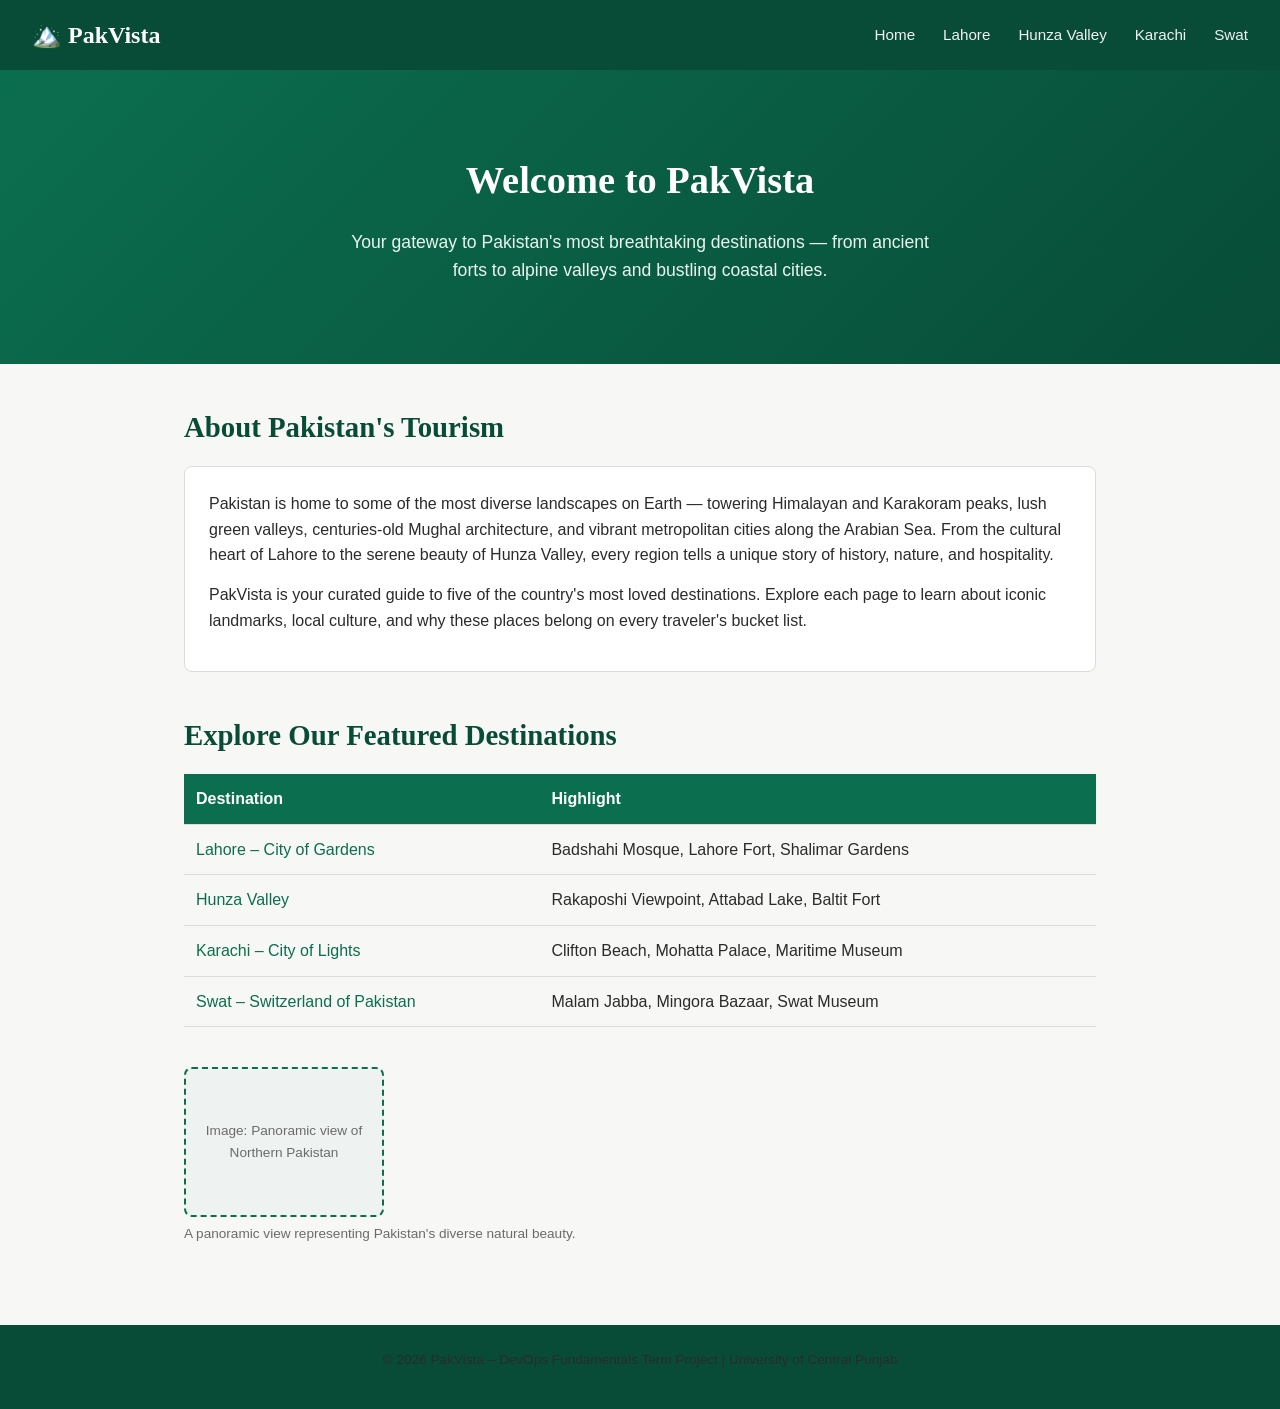
<file: index.html>
<!DOCTYPE html>
<html lang="en">
<head>
  <meta charset="UTF-8">
  <title>PakVista – Discover Pakistan</title>
  <link rel="stylesheet" href="style.css">
</head>
<body>

  <nav class="nav-bar">
    <span class="brand">🏔️ PakVista</span>
    <ul>
      <li><a href="index.html">Home</a></li>
      <li><a href="lahore.html">Lahore</a></li>
      <li><a href="hunza.html">Hunza Valley</a></li>
      <li><a href="karachi.html">Karachi</a></li>
      <li><a href="swat.html">Swat</a></li>
    </ul>
  </nav>

  <header class="hero">
    <h1>Welcome to PakVista</h1>
    <p>Your gateway to Pakistan's most breathtaking destinations — from ancient forts to alpine valleys and bustling coastal cities.</p>
  </header>

  <main>
    <section>
      <h2>About Pakistan's Tourism</h2>
      <article>
        <p>
          Pakistan is home to some of the most diverse landscapes on Earth — towering Himalayan and Karakoram peaks,
          lush green valleys, centuries-old Mughal architecture, and vibrant metropolitan cities along the Arabian Sea.
          From the cultural heart of Lahore to the serene beauty of Hunza Valley, every region tells a unique story
          of history, nature, and hospitality.
        </p>
        <p>
          PakVista is your curated guide to five of the country's most loved destinations. Explore each page to learn
          about iconic landmarks, local culture, and why these places belong on every traveler's bucket list.
        </p>
      </article>
    </section>

    <section>
      <h2>Explore Our Featured Destinations</h2>
      <table>
        <tr>
          <th>Destination</th>
          <th>Highlight</th>
        </tr>
        <tr>
          <td><a href="lahore.html">Lahore – City of Gardens</a></td>
          <td>Badshahi Mosque, Lahore Fort, Shalimar Gardens</td>
        </tr>
        <tr>
          <td><a href="hunza.html">Hunza Valley</a></td>
          <td>Rakaposhi Viewpoint, Attabad Lake, Baltit Fort</td>
        </tr>
        <tr>
          <td><a href="karachi.html">Karachi – City of Lights</a></td>
          <td>Clifton Beach, Mohatta Palace, Maritime Museum</td>
        </tr>
        <tr>
          <td><a href="swat.html">Swat – Switzerland of Pakistan</a></td>
          <td>Malam Jabba, Mingora Bazaar, Swat Museum</td>
        </tr>
      </table>
    </section>

    <section>
      <figure>
        <div class="img-placeholder">Image: Panoramic view of Northern Pakistan</div>
        <figcaption>A panoramic view representing Pakistan's diverse natural beauty.</figcaption>
      </figure>
    </section>
  </main>

  <footer>
    <p>&copy 2026 PakVista – DevOps Fundamentals Term Project | University of Central Punjab</p>
  </footer>

</body>
</html>
</file>
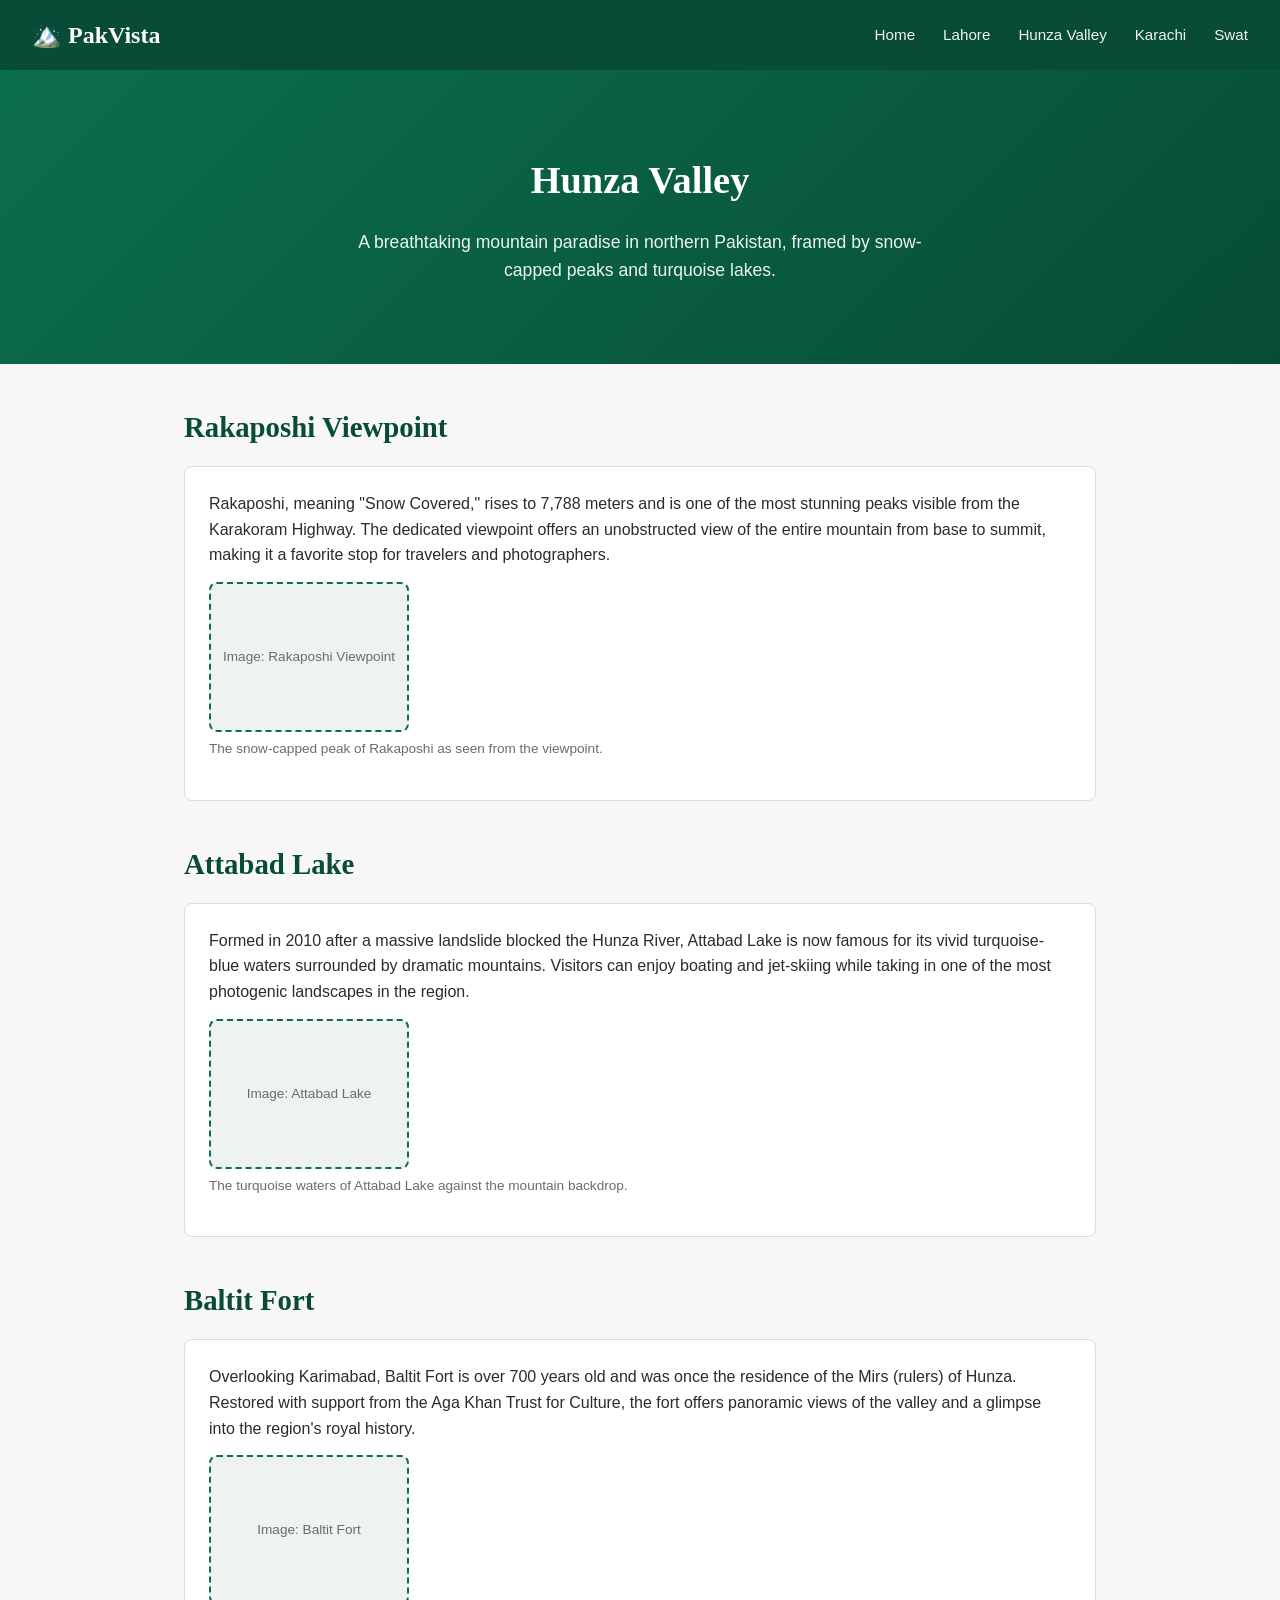
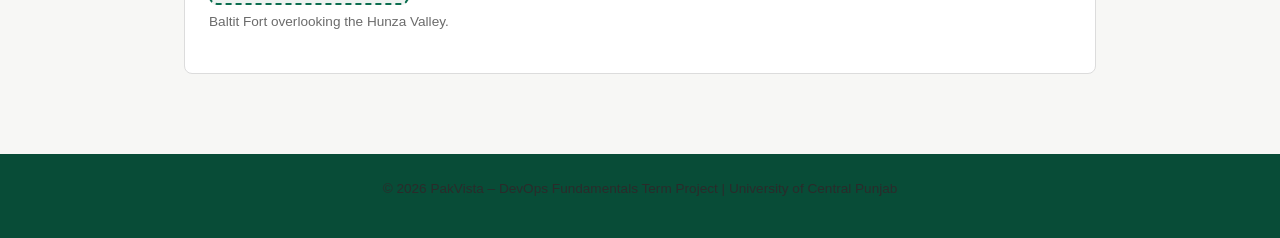
<file: hunza.html>
<!DOCTYPE html>
<html lang="en">
<head>
  <meta charset="UTF-8">
  <title>PakVista – Hunza Valley</title>
  <link rel="stylesheet" href="style.css">
</head>
<body>

  <nav class="nav-bar">
    <span class="brand">🏔️ PakVista</span>
    <ul>
      <li><a href="index.html">Home</a></li>
      <li><a href="lahore.html">Lahore</a></li>
      <li><a href="hunza.html">Hunza Valley</a></li>
      <li><a href="karachi.html">Karachi</a></li>
      <li><a href="swat.html">Swat</a></li>
    </ul>
  </nav>

  <header class="hero">
    <h1>Hunza Valley</h1>
    <p>A breathtaking mountain paradise in northern Pakistan, framed by snow-capped peaks and turquoise lakes.</p>
  </header>

  <main>
    <section>
      <h2>Rakaposhi Viewpoint</h2>
      <article>
        <p>
          Rakaposhi, meaning "Snow Covered," rises to 7,788 meters and is one of the most stunning peaks visible
          from the Karakoram Highway. The dedicated viewpoint offers an unobstructed view of the entire mountain
          from base to summit, making it a favorite stop for travelers and photographers.
        </p>
        <figure>
          <div class="img-placeholder">Image: Rakaposhi Viewpoint</div>
          <figcaption>The snow-capped peak of Rakaposhi as seen from the viewpoint.</figcaption>
        </figure>
      </article>
    </section>

    <section>
      <h2>Attabad Lake</h2>
      <article>
        <p>
          Formed in 2010 after a massive landslide blocked the Hunza River, Attabad Lake is now famous for its
          vivid turquoise-blue waters surrounded by dramatic mountains. Visitors can enjoy boating and jet-skiing
          while taking in one of the most photogenic landscapes in the region.
        </p>
        <figure>
          <div class="img-placeholder">Image: Attabad Lake</div>
          <figcaption>The turquoise waters of Attabad Lake against the mountain backdrop.</figcaption>
        </figure>
      </article>
    </section>

    <section>
      <h2>Baltit Fort</h2>
      <article>
        <p>
          Overlooking Karimabad, Baltit Fort is over 700 years old and was once the residence of the Mirs (rulers)
          of Hunza. Restored with support from the Aga Khan Trust for Culture, the fort offers panoramic views of
          the valley and a glimpse into the region's royal history.
        </p>
        <figure>
          <div class="img-placeholder">Image: Baltit Fort</div>
          <figcaption>Baltit Fort overlooking the Hunza Valley.</figcaption>
        </figure>
      </article>
    </section>
  </main>

  <footer>
    <p>&copy 2026 PakVista – DevOps Fundamentals Term Project | University of Central Punjab</p>
  </footer>

</body>
</html>
</file>
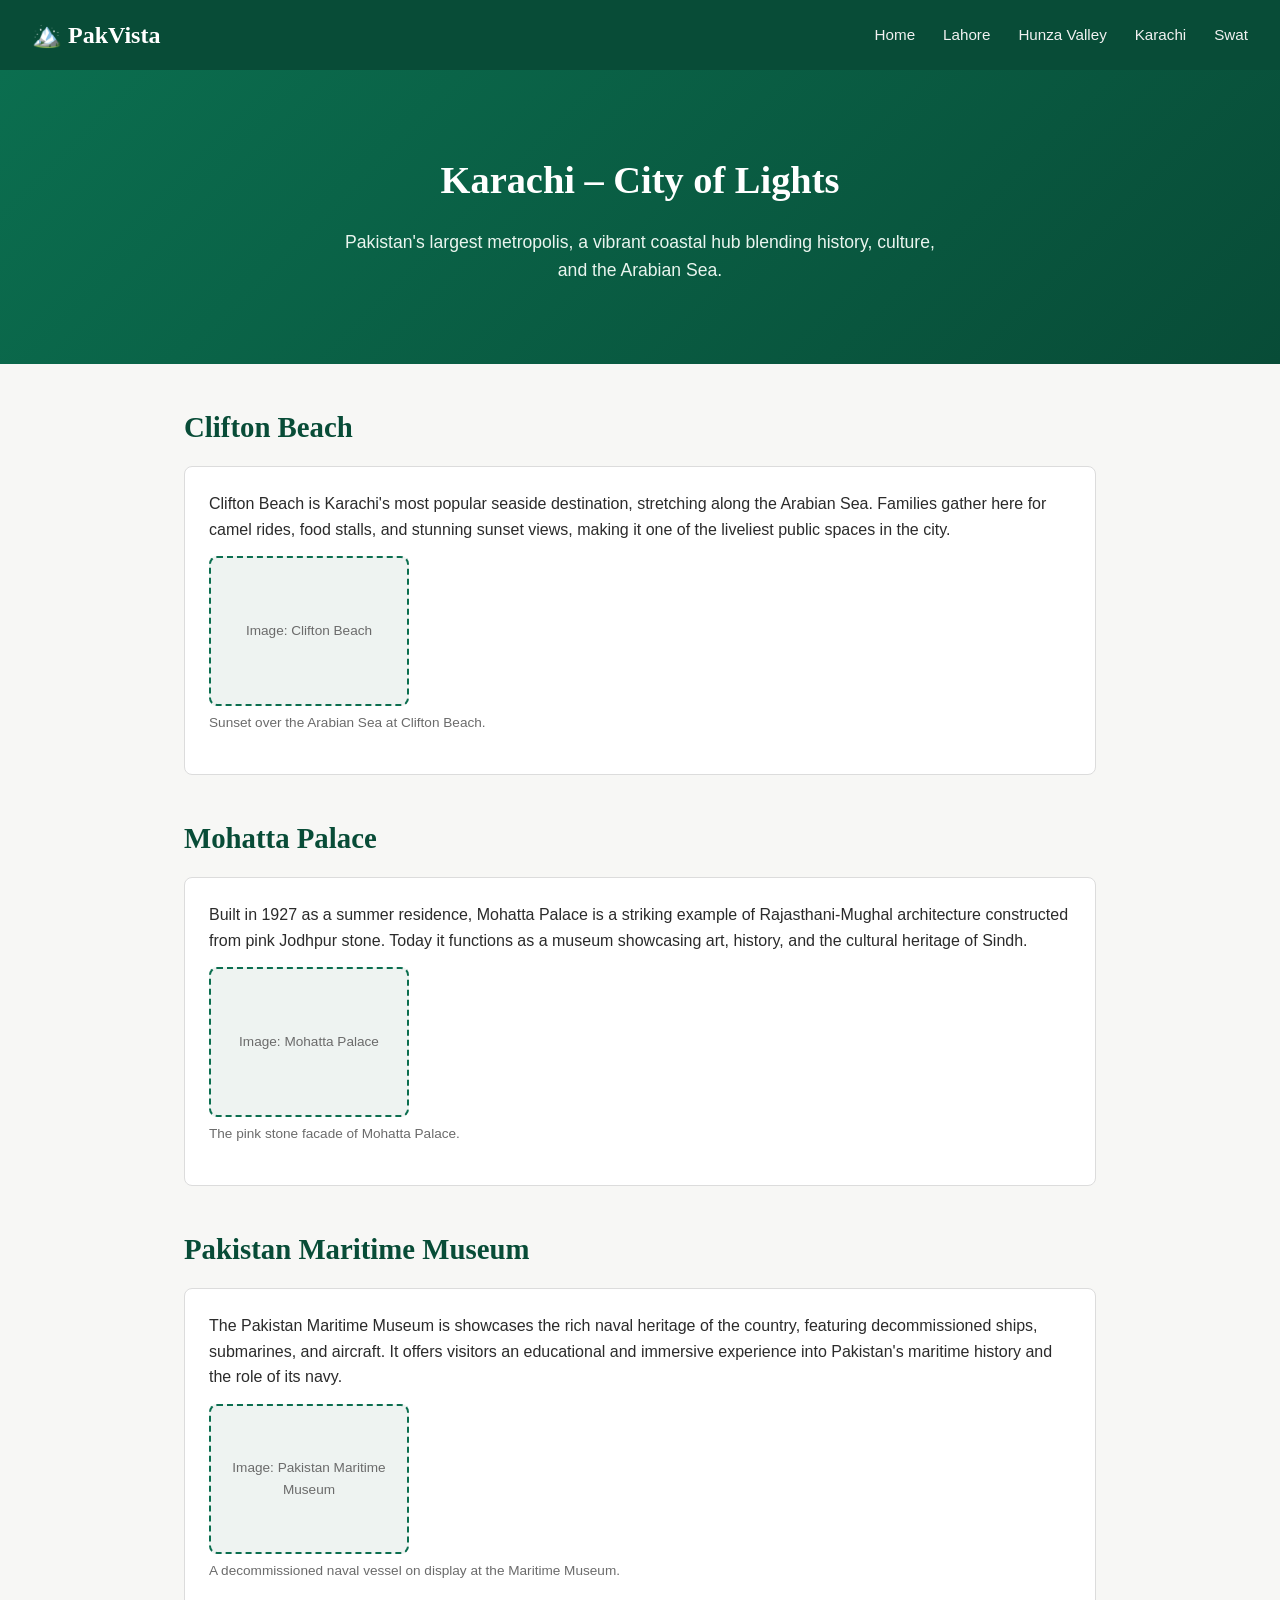
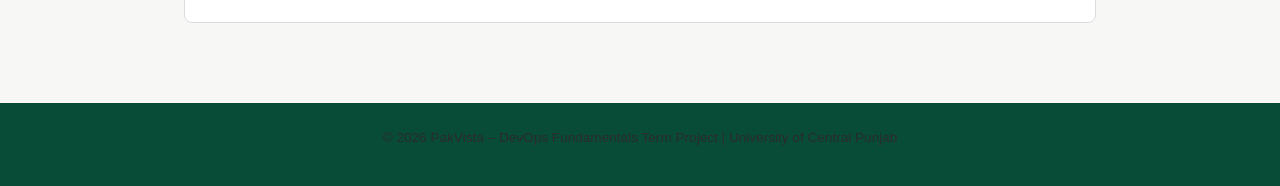
<file: karachi.html>
<!DOCTYPE html>
<html lang="en">
<head>
  <meta charset="UTF-8">
  <title>PakVista – Karachi, City of Lights</title>
  <link rel="stylesheet" href="style.css">
</head>
<body>

  <nav class="nav-bar">
    <span class="brand">🏔️ PakVista </span>
    <ul>
      <li><a href="index.html">Home</a></li>
      <li><a href="lahore.html">Lahore</a></li>
      <li><a href="hunza.html">Hunza Valley</a></li>
      <li><a href="karachi.html">Karachi</a></li>
      <li><a href="swat.html">Swat</a></li>
    </ul>
  </nav>

  <header class="hero">
    <h1>Karachi – City of Lights</h1>
    <p>Pakistan's largest metropolis, a vibrant coastal hub blending history, culture, and the Arabian Sea.</p>
  </header>

  <main>
    <section>
      <h2>Clifton Beach</h2>
      <article>
        <p>
          Clifton Beach is Karachi's most popular seaside destination, stretching along the Arabian Sea. Families
          gather here for camel rides, food stalls, and stunning sunset views, making it one of the liveliest public
          spaces in the city.
        </p>
        <figure>
          <div class="img-placeholder">Image: Clifton Beach</div>
          <figcaption>Sunset over the Arabian Sea at Clifton Beach.</figcaption>
        </figure>
      </article>
    </section>

    <section>
      <h2>Mohatta Palace</h2>
      <article>
        <p>
          Built in 1927 as a summer residence, Mohatta Palace is a striking example of Rajasthani-Mughal architecture
          constructed from pink Jodhpur stone. Today it functions as a museum showcasing art, history, and the
          cultural heritage of Sindh.
        </p>
        <figure>
          <div class="img-placeholder">Image: Mohatta Palace</div>
          <figcaption>The pink stone facade of Mohatta Palace.</figcaption>
        </figure>
      </article>
    </section>

    <section>
      <h2>Pakistan Maritime Museum</h2>
      <article>
        <p>
          The Pakistan Maritime Museum is showcases the rich naval heritage of the country, featuring decommissioned
          ships, submarines, and aircraft. It offers visitors an educational and immersive experience into Pakistan's
          maritime history and the role of its navy.
        </p>
        <figure>
          <div class="img-placeholder">Image: Pakistan Maritime Museum</div>
          <figcaption>A decommissioned naval vessel on display at the Maritime Museum.</figcaption>
        </figure>
      </article>
    </section>
  </main>

  <footer>
    <p>&copy 2026 PakVista – DevOps Fundamentals Term Project | University of Central Punjab</p>
  </footer>

</body>
</html>
</file>
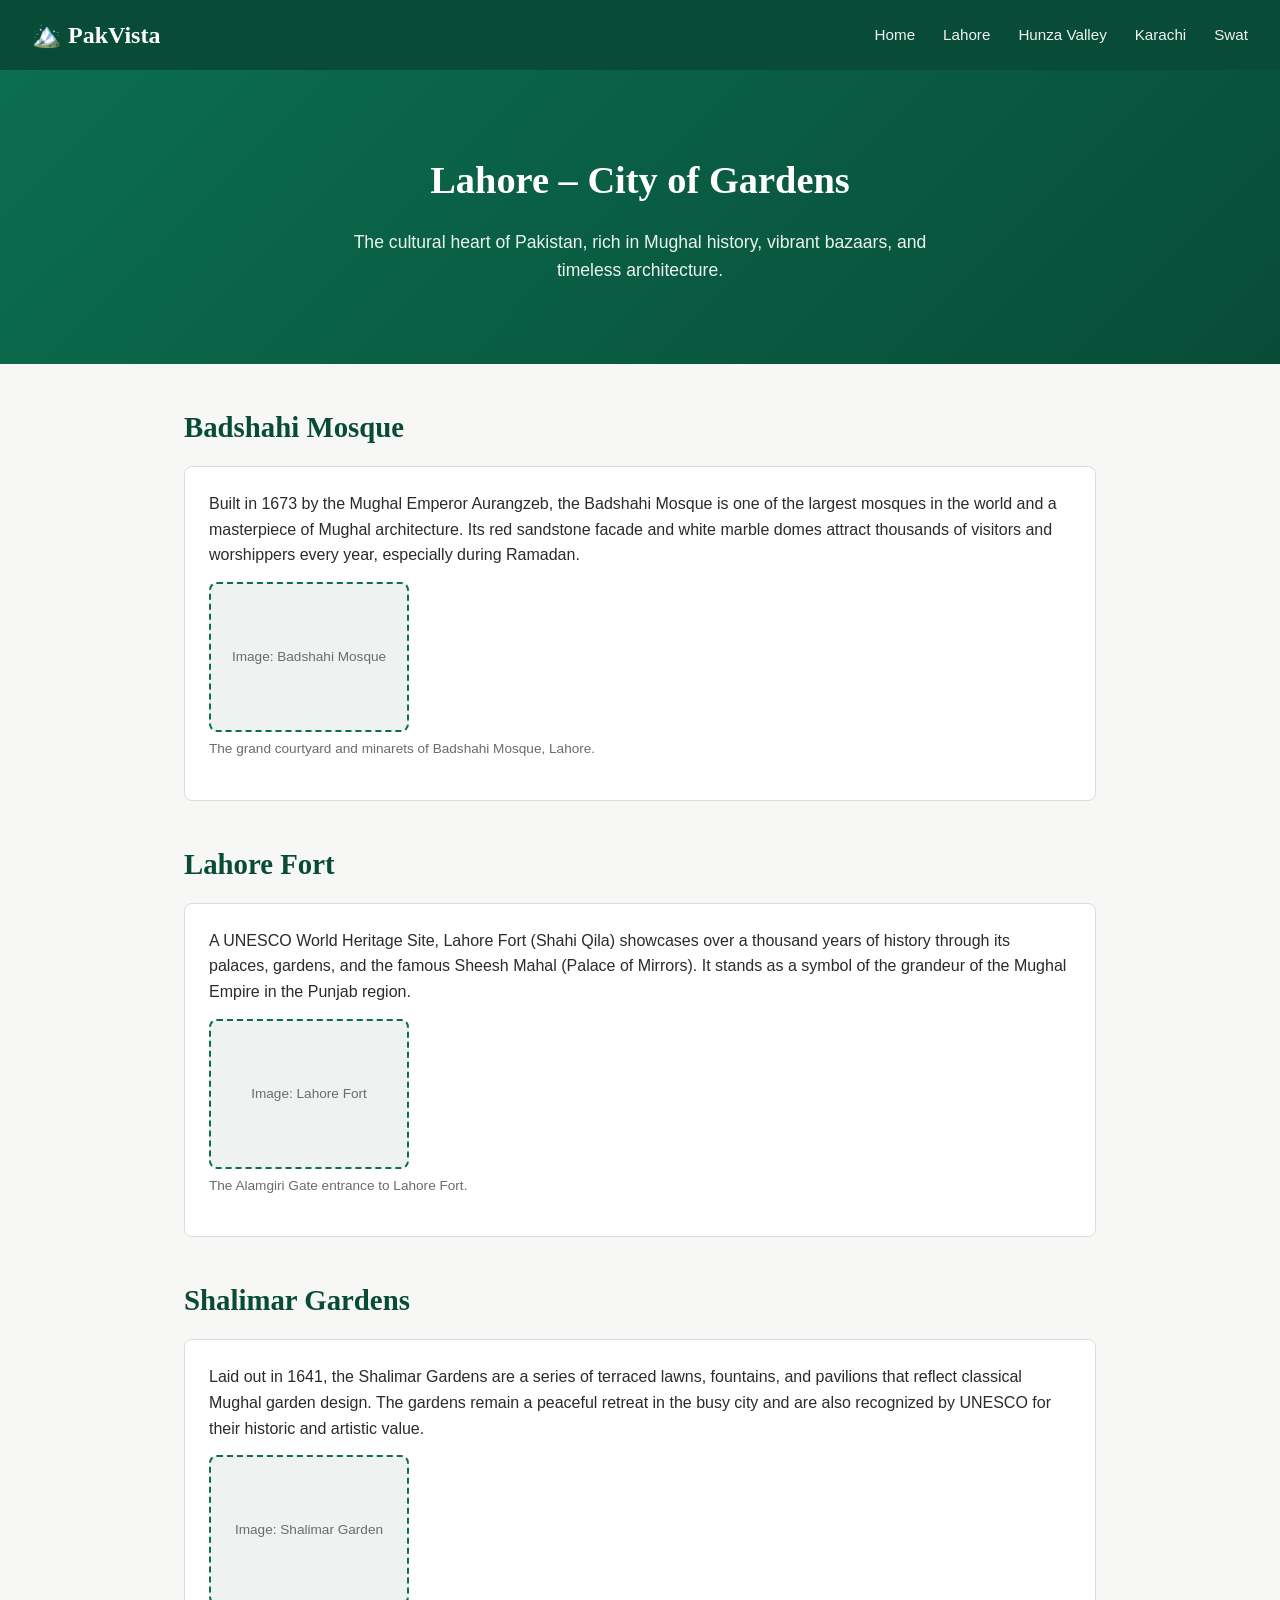
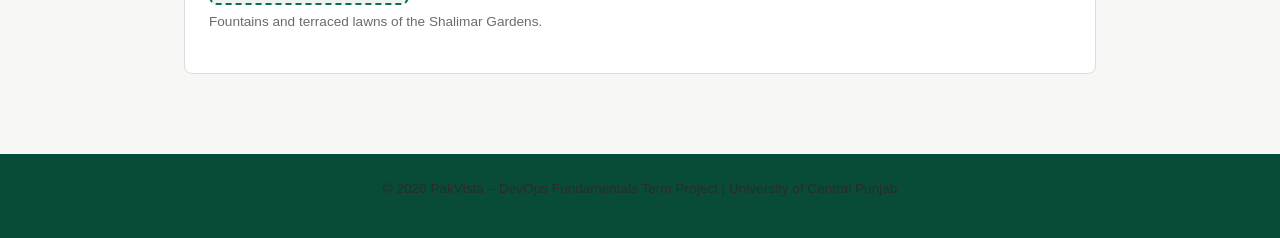
<file: lahore.html>
<!DOCTYPE html>
<html lang="en">
<head>
  <meta charset="UTF-8">
  <title>PakVista – Lahore, City of Gardens</title>
  <link rel="stylesheet" href="style.css">
</head>
<body>

  <nav class="nav-bar">
    <span class="brand">🏔️ PakVista</span>
    <ul>
      <li><a href="index.html">Home</a></li>
      <li><a href="lahore.html">Lahore</a></li>
      <li><a href="hunza.html">Hunza Valley</a></li>
      <li><a href="karachi.html">Karachi</a></li>
      <li><a href="swat.html">Swat</a></li>
    </ul>
  </nav>

  <header class="hero">
    <h1>Lahore – City of Gardens</h1>
    <p>The cultural heart of Pakistan, rich in Mughal history, vibrant bazaars, and timeless architecture.</p>
  </header>

  <main>
    <section>
      <h2>Badshahi Mosque</h2>
      <article>
        <p>
          Built in 1673 by the Mughal Emperor Aurangzeb, the Badshahi Mosque is one of the largest mosques in the
          world and a masterpiece of Mughal architecture. Its red sandstone facade and white marble domes attract
          thousands of visitors and worshippers every year, especially during Ramadan.
        </p>
        <figure>
          <div class="img-placeholder">Image: Badshahi Mosque</div>
          <figcaption>The grand courtyard and minarets of Badshahi Mosque, Lahore.</figcaption>
        </figure>
      </article>
    </section>

    <section>
      <h2>Lahore Fort</h2>
      <article>
        <p>
          A UNESCO World Heritage Site, Lahore Fort (Shahi Qila) showcases over a thousand years of history through
          its palaces, gardens, and the famous Sheesh Mahal (Palace of Mirrors). It stands as a symbol of the
          grandeur of the Mughal Empire in the Punjab region.
        </p>
        <figure>
          <div class="img-placeholder">Image: Lahore Fort</div>
          <figcaption>The Alamgiri Gate entrance to Lahore Fort.</figcaption>
        </figure>
      </article>
    </section>

    <section>
      <h2>Shalimar Gardens</h2>
      <article>
        <p>
          Laid out in 1641, the Shalimar Gardens are a series of terraced lawns, fountains, and pavilions that
          reflect classical Mughal garden design. The gardens remain a peaceful retreat in the busy city and are
          also recognized by UNESCO for their historic and artistic value.
        </p>
        <figure>
          <div class="img-placeholder">Image: Shalimar Garden</div>
          <figcaption>Fountains and terraced lawns of the Shalimar Gardens.</figcaption>
        </figure>
      </article>
    </section>
  </main>

  <footer>
    <p>&copy 2026 PakVista – DevOps Fundamentals Term Project | University of Central Punjab</p>
  </footer>

</body>
</html>
</file>
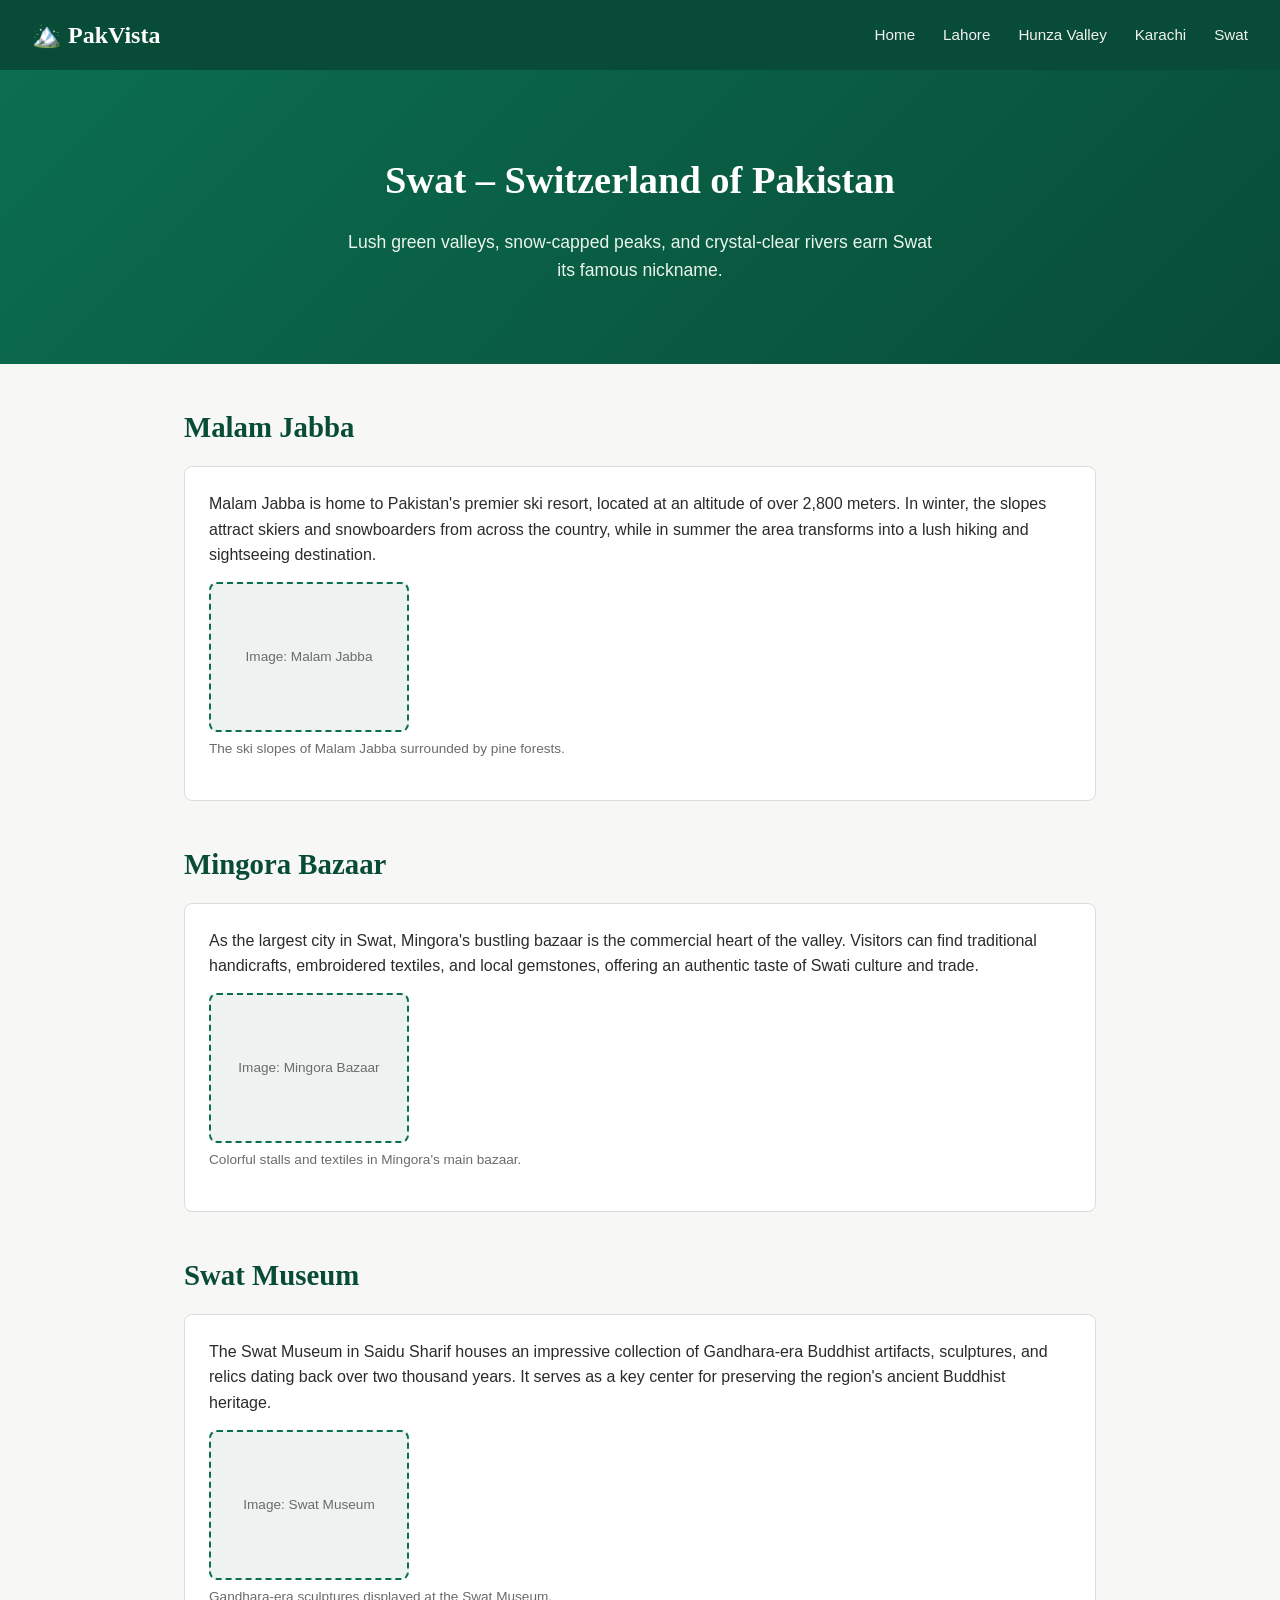
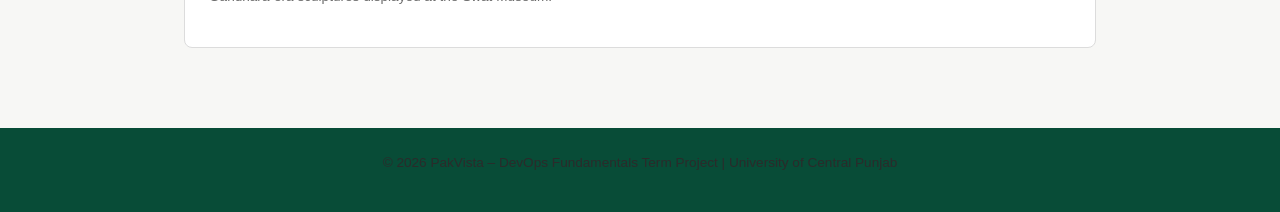
<file: swat.html>
<!DOCTYPE html>
<html lang="en">
<head>
  <meta charset="UTF-8">
  <title>PakVista – Swat, Switzerland of Pakistan</title>
  <link rel="stylesheet" href="style.css">
</head>
<body>

  <nav class="nav-bar">
    <span class="brand">🏔️ PakVista</span>
    <ul>
      <li><a href="index.html">Home</a></li>
      <li><a href="lahore.html">Lahore</a></li>
      <li><a href="hunza.html">Hunza Valley</a></li>
      <li><a href="karachi.html">Karachi</a></li>
      <li><a href="swat.html">Swat</a></li>
    </ul>
  </nav>

  <header class="hero">
    <h1>Swat – Switzerland of Pakistan</h1>
    <p>Lush green valleys, snow-capped peaks, and crystal-clear rivers earn Swat its famous nickname.</p>
  </header>

  <main>
    <section>
      <h2>Malam Jabba</h2>
      <article>
        <p>
          Malam Jabba is home to Pakistan's premier ski resort, located at an altitude of over 2,800 meters.
          In winter, the slopes attract skiers and snowboarders from across the country, while in summer the
          area transforms into a lush hiking and sightseeing destination.
        </p>
        <figure>
          <div class="img-placeholder">Image: Malam Jabba</div>
          <figcaption>The ski slopes of Malam Jabba surrounded by pine forests.</figcaption>
        </figure>
      </article>
    </section>

    <section>
      <h2>Mingora Bazaar</h2>
      <article>
        <p>
          As the largest city in Swat, Mingora's bustling bazaar is the commercial heart of the valley. Visitors can
          find traditional handicrafts, embroidered textiles, and local gemstones, offering an authentic taste of
          Swati culture and trade.
        </p>
        <figure>
          <div class="img-placeholder">Image: Mingora Bazaar</div>
          <figcaption>Colorful stalls and textiles in Mingora's main bazaar.</figcaption>
        </figure>
      </article>
    </section>

    <section>
      <h2>Swat Museum</h2>
      <article>
        <p>
          The Swat Museum in Saidu Sharif houses an impressive collection of Gandhara-era Buddhist artifacts,
          sculptures, and relics dating back over two thousand years. It serves as a key center for preserving
          the region's ancient Buddhist heritage.
        </p>
        <figure>
          <div class="img-placeholder">Image: Swat Museum</div>
          <figcaption>Gandhara-era sculptures displayed at the Swat Museum.</figcaption>
        </figure>
      </article>
    </section>
  </main>

  <footer>
    <p>&copy 2026 PakVista – DevOps Fundamentals Term Project | University of Central Punjab</p>
  </footer>

</body>
</html>
</file>
<file: style.css>
:root {
  --color-primary: #0b6e4f;
  --color-primary-dark: #084c37;
  --color-accent: #e8a33d;
  --color-bg: #f7f7f5;
  --color-surface: #ffffff;
  --color-text: #2b2b2b;
  --color-text-light: #6b6b6b;
  --color-border: #dcdcdc;
  --font-heading: 'Georgia', 'Times New Roman', serif;
  --font-body: 'Segoe UI', Arial, sans-serif;
  --radius: 8px;
}

* {
  margin: 0;
  padding: 0;
  box-sizing: border-box;
}

body {
  font-family: var(--font-body);
  background: var(--color-bg);
  color: var(--color-text);
  line-height: 1.6;
}

h1, h2, h3 {
  font-family: var(--font-heading);
  color: var(--color-primary-dark);
  margin-bottom: 16px;
}

h1 { font-size: 2.4rem; }
h2 { font-size: 1.8rem; }
h3 { font-size: 1.3rem; }

p {
  margin-bottom: 14px;
  color: var(--color-text);
}

a {
  color: var(--color-primary);
  text-decoration: none;
}

a:hover {
  color: var(--color-accent);
}

/* ===== Navigation Bar ===== */
.nav-bar {
  background: var(--color-primary-dark);
  display: flex;
  flex-wrap: wrap;
  align-items: center;
  justify-content: space-between;
  padding: 16px 32px;
}

.nav-bar .brand {
  color: #ffffff;
  font-family: var(--font-heading);
  font-size: 1.5rem;
  font-weight: bold;
}

.nav-bar ul {
  list-style: none;
  display: flex;
  gap: 24px;
}

.nav-bar ul li a {
  color: #f1f1f1;
  font-size: 0.95rem;
  font-weight: 500;
}

.nav-bar ul li a:hover {
  color: var(--color-accent);
}

/* ===== Layout ===== */
main {
  max-width: 960px;
  margin: 0 auto;
  padding: 40px 24px;
}

header.hero {
  background: linear-gradient(135deg, var(--color-primary), var(--color-primary-dark));
  color: #ffffff;
  text-align: center;
  padding: 80px 24px;
}

header.hero h1 {
  color: #ffffff;
}

header.hero p {
  color: #eaf5ef;
  font-size: 1.1rem;
  max-width: 600px;
  margin: 0 auto;
}

section {
  margin-bottom: 40px;
}

article {
  background: var(--color-surface);
  border: 1px solid var(--color-border);
  border-radius: var(--radius);
  padding: 24px;
  margin-bottom: 24px;
}

/* ===== Image Placeholder ===== */
.img-placeholder {
  width: 200px;
  height: 150px;
  background: #eef3f1;
  border: 2px dashed var(--color-primary);
  border-radius: var(--radius);
  display: flex;
  align-items: center;
  justify-content: center;
  color: var(--color-text-light);
  font-size: 0.85rem;
  text-align: center;
  padding: 8px;
}

figure {
  margin-bottom: 16px;
}

figcaption {
  font-size: 0.85rem;
  color: var(--color-text-light);
  margin-top: 6px;
}

/* ===== Tables ===== */
table {
  width: 100%;
  border-collapse: collapse;
  margin-bottom: 20px;
}

th, td {
  padding: 12px;
  text-align: left;
  border-bottom: 1px solid var(--color-border);
}

th {
  background: var(--color-primary);
  color: #ffffff;
}

ul, li {
  margin-left: 4px;
}

/* ===== Footer ===== */
footer {
  background: var(--color-primary-dark);
  color: #d8e8e1;
  text-align: center;
  padding: 24px;
  font-size: 0.85rem;
}

footer a {
  color: var(--color-accent);
}
@media (max-width: 640px) {
  .nav-bar {
    flex-direction: column;
    align-items: flex-start;
  }
  .nav-bar ul {
    flex-direction: column;
    gap: 10px;
    margin-top: 12px;
  }
  header.hero {
    padding: 50px 16px;
  }
}
</file>
